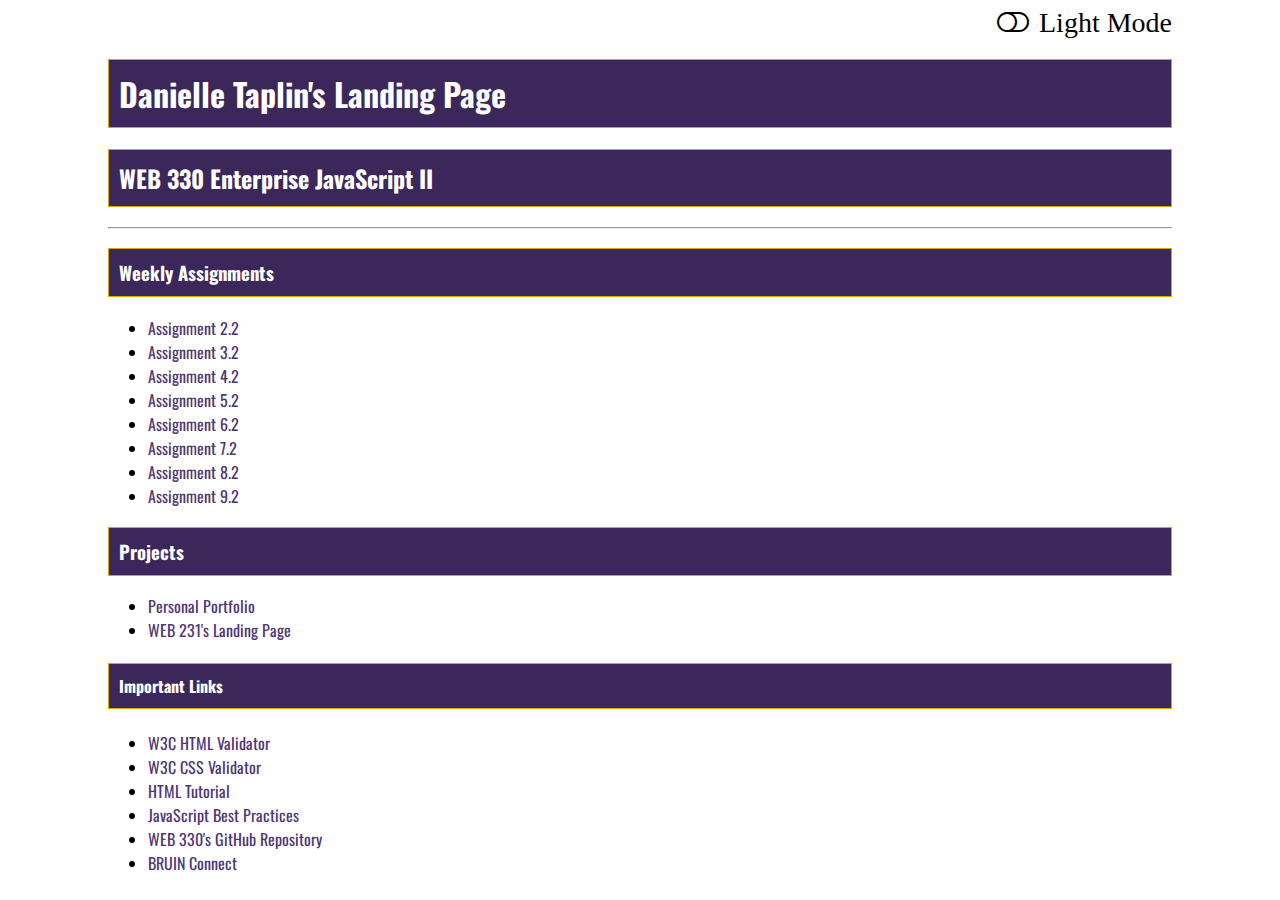
<file: index.html>
<!--
Danielle Taplin
WEB330-Enterprise JavaScript II
Index Landing Page for WEB 330 Assignments
-->
<!DOCTYPE html>
<html lang="en">
    <head>
        <title>WEB 330 - Enterprise JavaScript II</title>
        <!--links to css stylesheets and google fonts for class font family Oswald, Verdana, Arial, Sans-serif-->
        <link href="site.css" rel="stylesheet">
        <link href="theme.css" rel="stylesheet">
        <link rel="preconnect" href="https://fonts.googleapis.com">
        <link rel="stylesheet" href="https://cdnjs.cloudflare.com/ajax/libs/font-awesome/4.7.0/css/font-awesome.min.css">
    <link rel="preconnect" href="https://fonts.gstatic.com" crossorigin>
    <link href="https://fonts.googleapis.com/css2?family=Oswald:wght@300;400;500;700&display=swap" rel="stylesheet">
    <!--theme for light/dark mode scripts linked here-->
    <script src="theme.js"></script>
    </head>

    <body class="light-theme">
        <div id="icon">
        <i id="icon-mode" onclick="toggleMode(this)" class="fa fa-toggle-off pull-right" 
        style="font-size: 28px;"><span id="icon-text"></span></i>
    </div>

        <div id="container">
           <h1>Danielle Taplin's Landing Page</h1>
           <h2>WEB 330 Enterprise JavaScript II</h2>
           
           <hr>
           
           <!--weekly assignment links here-->
           <h3>Weekly Assignments</h3>
           <ul>
            <li><a href="week-2/taplin-palindrome.html">Assignment 2.2</a></li>
            <li><a href="week-3/restaurant.html">Assignment 3.2</a></li>
            <li><a href="week-4/taplin-calorie.html">Assignment 4.2</a></li>
            <li><a href="week-5/taplin-bobs-auto-repair.html">Assignment 5.2</a></li>
            <li><a href="week-6/taplin-future-value.html">Assignment 6.2</a></li>
            <li><a href="week-7/taplin-whatabook1.html">Assignment 7.2</a></li>
            <li><a href="week-8/taplin-whatabook2.html">Assignment 8.2</a></li>
            <li><a href="">Assignment 9.2</a></li>
           </ul>
           
           <!--project links here-->
           <h3>Projects</h3>
           <ul>
            <li><a href="">Personal Portfolio</a></li>
            <li><a href="https://dannieland.github.io/web-231/">WEB 231's Landing Page</a></li>
           </ul>
           
           <!--any links that may be useful during this course-->
           <h4>Important Links</h4>
           <ul>
            <li><a href="https://validator.w3.org/" target="_blank">W3C HTML Validator</a></li>
            <li><a href="http://jigsaw.w3.org/css-validator/" target="_blank">W3C CSS Validator</a></li>
            <li><a href="https://www.w3schools.com/html/" target="_blank">HTML Tutorial</a></li>
            <li><a href="https://www.w3schools.com/js/js_best_practices.asp" target="_blank">JavaScript Best Practices</a></li>
            <li><a href="https://github.com/Dannieland/web-330" target="_blank">WEB 330's GitHub Repository</a></li>
            <li><a href="https://bruinconnect.bellevue.edu/" target="_blank">BRUIN Connect</a></li>
            </ul>
        </div>
        <script>

			setDefaultTheme(); //set default theme to light if one is not set in local storage

			
			 //@param x (this instance)
			function toggleMode(x) { //function to switch the users selected website theme
				let colorTheme = document.body.classList; // get the body's css class
				let iconMode = x.classList; // get the current classes assigned to the triggered button

		
				if (colorTheme.value === "light-theme") { //if body class is set to light-theme, update to preference dark-theme in local storage
					localStorage.clear(); //clear local storage
					localStorage.setItem("mode", "dark-theme"); //set to dark theme
					localStorage.setItem("iconMode", "fa-toggle-on"); //toggle icon mode
					localStorage.setItem("iconText", "Dark Mode"); //toggle page to dark mode
				} else {
					/**
					 * If the current body class is set to the dark-theme, update the user's preference to the light-theme in the browsers
					 * local storage.
					 */
					localStorage.clear(); //begin by clearing local storage
					localStorage.setItem("mode", "light-theme"); //set to light-theme
					localStorage.setItem("iconMode", "fa-toggle-off"); //toggle icon mode to light
					localStorage.setItem("iconText", "Light Mode"); //toggle page to light mode
				}

		
				colorTheme.value = localStorage.getItem("mode"); //apply new mode to html page
				iconMode.value = `fa ${localStorage.getItem("iconMode")} pull-right`; 
				document.getElementById("icon-text").innerHTML =
					localStorage.getItem("iconText"); //store in local storage
			}
		</script>
    </body>
</html>
</file>
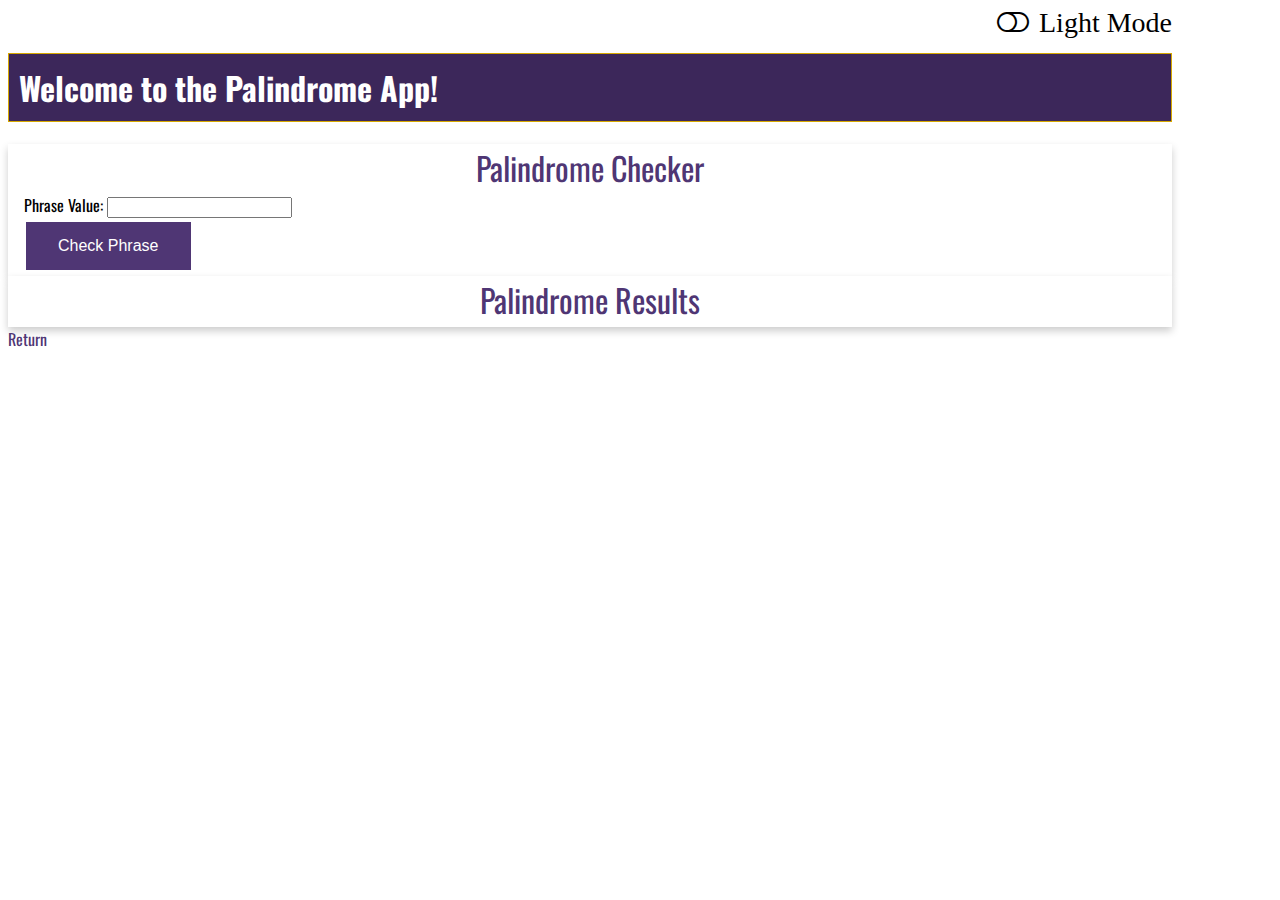
<file: week-2/taplin-palindrome.html>
<!--
  ===================================
  Title: taplin-palindrome.html
  Author: Danielle Taplin
  Date: 6/1/2023
  Description: HTML document for palindrome app
  ===================================
-->
<!DOCTYPE html>
<html lang="en">
    <head>
    <!--google fonts for Oswald as well as stylesheet taplin-palindrome.css and theme.css now including theme.js-->
        <meta charset="UTF-8">
        <title>WEB 330: Enterprise JavaScript II</title>
        <link rel="stylesheet" type="text/css" href="../site.css">
        <link rel="stylesheet" type="text/css" href="../theme.css">
        <link rel="preconnect" href="https://fonts.googleapis.com">
        <link rel="stylesheet" href="https://cdnjs.cloudflare.com/ajax/libs/font-awesome/4.7.0/css/font-awesome.min.css">
        <link rel="preconnect" href="https://fonts.gstatic.com" crossorigin>
        <link href="https://fonts.googleapis.com/css2?family=Oswald:wght@300;400;500;700&display=swap" rel="stylesheet">
        <script src="../theme.js"></script>
    </head>
    
    <body class="light-theme">
        <div id="icon">
            <i onclick="toggleMode(this)" id="icon-mode" class="fa fa-toggle-off pull-right"
            style="font-size: 28px;"><span id="icon-text"></span></i>&nbsp;
        <!--assignment container to hold the first card, and app-header-->
        <div class="assign-container">
          <h1 class="app-header">Welcome to the Palindrome App!</h1>
          <div class="assign-content">
            <!--sisplay a card with a title-->
            <div class="card">
              <div class="card-title">Palindrome Checker</div>
              <div class="card-content">
                <!--form for inputting phrases-->
                <div class="form">
                  <!--display a text field for inputting a phrase with a label-->
                  <div class="form-field">
                    <label for="txtPhrase">Phrase Value:</label>
                    <input type="text" class="input" id="txtPhrase" name="txtPhrase">
                  </div>
                  <!--display button to check if the inputted field is a palindrome or not-->
                  <div class="form-field">
                    <button class="btn btn-primary" id="btnCheckPhrase">Check Phrase</button>
                  </div>
                </div>
              </div>
            </div>
          </div>
        </div>
    
        <!--assignment container for second card-->
        <div class="assign-container">
          <div class="assign-content">
            <!--display card with results header-->
            <div class="card">
              <div class="card-title ">Palindrome Results</div>
                <div class="card-content">
                  <!--display results of palindrome check from the JavaScript file-->
                  <div id="assign-results-header"></div>
                  <div class="assign-results-text" id="assign-results"></div>
                </div>
              </div>
              <!--display link to return to index.html-->
              <a href="../index.html">Return</a>
            </div>
            <!--link to JavaScript file-->
            <script src="taplin-palindrome.js"></script>
          </div>
        </div>  
        <script>

			setDefaultTheme(); //set default theme to light if one is not set in local storage

			
			 //@param x (this instance)
			function toggleMode(x) { //function to switch the users selected website theme
				let colorTheme = document.body.classList; // get the body's css class
				let iconMode = x.classList; // get the current classes assigned to the triggered button

		
				if (colorTheme.value === "light-theme") { //if body class is set to light-theme, update to preference dark-theme in local storage
					localStorage.clear(); //clear local storage
					localStorage.setItem("mode", "dark-theme"); //set to dark theme
					localStorage.setItem("iconMode", "fa-toggle-on"); //toggle icon mode
					localStorage.setItem("iconText", "Dark Mode"); //toggle page to dark mode
				} else {
					/**
					 * If the current body class is set to the dark-theme, update the user's preference to the light-theme in the browsers
					 * local storage.
					 */
					localStorage.clear(); //begin by clearing local storage
					localStorage.setItem("mode", "light-theme"); //set to light-theme
					localStorage.setItem("iconMode", "fa-toggle-off"); //toggle icon mode to light
					localStorage.setItem("iconText", "Light Mode"); //toggle page to light mode
				}

		
				colorTheme.value = localStorage.getItem("mode"); //apply new mode to html page
				iconMode.value = `fa ${localStorage.getItem("iconMode")} pull-right`; 
				document.getElementById("icon-text").innerHTML =
					localStorage.getItem("iconText"); //store in local storage
			}
		</script>
    </body>
</html>
</file>
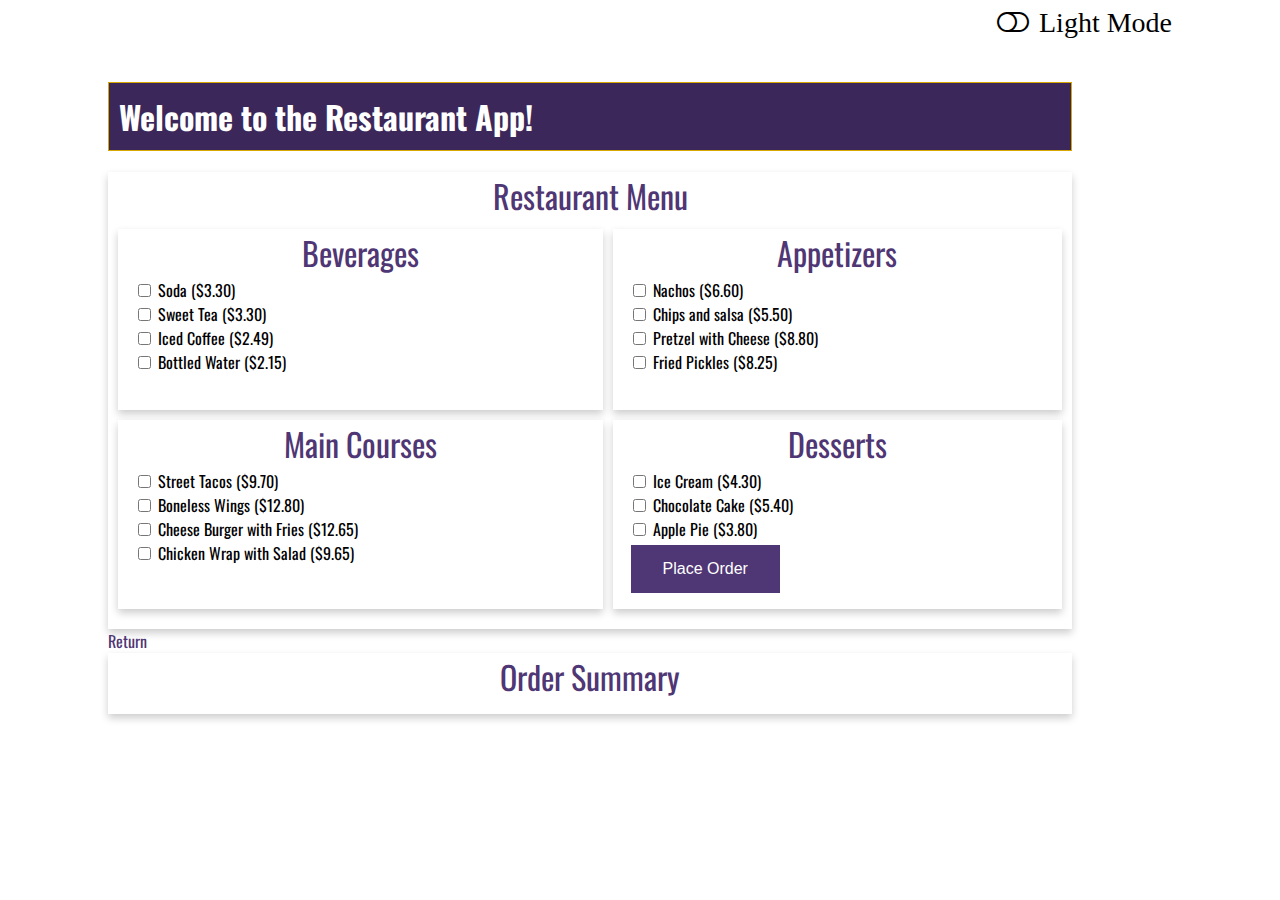
<file: week-3/restaurant.html>
<!--
  ===================================
  Title: restaurant.html
  Author: Danielle Taplin
  Date: 6/5/2023
  Description: HTML document for restaurant app
  ===================================
-->
<!DOCTYPE html>
<html lang="en">
    <head>
    <!--google fonts for Oswald as well as stylesheet restaurant.html-->
        <meta charset="UTF-8">
        <title>WEB 330: Enterprise JavaScript II</title>
        <link rel="stylesheet" type="text/css" href="../site.css">
        <link rel="stylesheet" type="text/css" href="../theme.css">
        <link rel="stylesheet" type="text/css" href="restaurant.css">
        <link rel="preconnect" href="https://fonts.googleapis.com">
        <link rel="stylesheet" href="https://cdnjs.cloudflare.com/ajax/libs/font-awesome/4.7.0/css/font-awesome.min.css">
        <link rel="preconnect" href="https://fonts.gstatic.com" crossorigin>
        <link href="https://fonts.googleapis.com/css2?family=Oswald:wght@300;400;500;700&display=swap" rel="stylesheet">
        <script src="../theme.js"></script>

    </head>
    
    <body class="light-theme">
        <div id="icon">
            <i onclick="toggleMode(this)" id="icon-mode" class="fa fa-toggle-off pull-right"
            style="font-size: 28px;"><span id="icon-text"></span></i>&nbsp;
<!-- main div containing all elements of the app-->
<main id="container">
  <h1 class="app-header">Welcome to the Restaurant App!</h1>

  <!--card including user input and button to trigger app onclick event-->
  <div class="card">
    <div class="card-title">Restaurant Menu</div>
    <div id="grid">
      <div class="card">
        <div class="card-title">Beverages</div>
        <div class="card-content" id="beverages">
          <label for="soda">
            <input type="checkbox" id="soda" name="soda" value="3.30" />
            Soda ($3.30)</label
          ><br />
          <label for="sweet-tea">
            <input
              type="checkbox"
              id="sweet-tea"
              name="sweet-tea"
              value="3.30"
            />
            Sweet Tea ($3.30) </label
          ><br />
          <label for="iced-coffee">
            <input
              type="checkbox"
              id="iced-coffee"
              name="iced-coffee"
              value="2.49"
            />
            Iced Coffee ($2.49)</label
          ><br />
          <label for="bottled-water">
            <input
              type="checkbox"
              id="bottled-water"
              name="bottled-water"
              value="2.15"
            />
            Bottled Water ($2.15)</label
          ><br /><br />
        </div>
      </div>
      <div class="card">
        <div class="card-title">Appetizers</div>
        <div class="card-content" id="appetizers">
          <label for="nachos">
            <input type="checkbox" id="nachos" name="nachos" value="6.60" />
            Nachos ($6.60)</label
          ><br />
          <label for="chips-and-salsa">
            <input
              type="checkbox"
              id="chips-and-salsa"
              name="chips-and-salsa"
              value="5.50"
            />
            Chips and salsa ($5.50)</label
          ><br />
          <label for="pretzel-with-cheese">
            <input
              type="checkbox"
              id="pretzel-with-cheese"
              name="pretzel-with-cheese"
              value="8.80"
            />
            Pretzel with Cheese ($8.80)</label
          ><br />
          <label for="fried-pickles">
            <input
              type="checkbox"
              id="fried-picklesr"
              name="fried-pickles"
              value="8.25"
            />
            Fried Pickles ($8.25)</label
          ><br /><br />
        </div>
      </div>
      <div class="card">
        <div class="card-title">Main Courses</div>
        <div class="card-content" id="main-courses">
          <label for="street-tacos">
            <input
              type="checkbox"
              id="street-tacos"
              name="street-tacos"
              value="9.70"
            />
            Street Tacos ($9.70)</label
          ><br />
          <label for="boneless-wings">
            <input
              type="checkbox"
              id="boneless-wings"
              name="boneless-wings"
              value="12.80"
            />
            Boneless Wings ($12.80)</label
          ><br />
          <label for="cheese-burger">
            <input
              type="checkbox"
              id="cheese-burger"
              name="cheese-burger"
              value="12.65"
            />
            Cheese Burger with Fries ($12.65)</label
          ><br />
          <label for="chicken-salad">
            <input
              type="checkbox"
              id="chicken-salad"
              name="chicken-salad"
              value="9.65"
            />
            Chicken Wrap with Salad ($9.65)</label
          ><br /><br />
        </div>
      </div>
      <div class="card">
        <div class="card-title">Desserts</div>
        <div class="card-content" id="desserts">
          <label for="ice-cream">
            <input
              type="checkbox"
              id="ice-cream"
              name="ice-cream"
              value="4.30"
            />
            Ice Cream ($4.30)</label
          ><br />
          <label for="chocolate-cake">
            <input
              type="checkbox"
              id="chocolate-cake"
              name="chocolate-cake"
              value="5.40"
            />
            Chocolate Cake ($5.40)</label
          ><br />
          <label for="apple-pie">
            <input
              type="checkbox"
              id="apple-pie"
              name="apple-pie"
              value="3.80"
            />
            Apple Pie ($3.80)</label
          ><br />

          <button
            type="submit"
            class="btn btn-primary full-width"
            id="btnOrder"
          >
            Place Order
          </button>
        </div>
      </div>
    </div>
  </div>

  <!--link to index.html landing page-->
  <a class="return-home" href="../index.html">Return</a>

  <div class="card">
    <!--card displaying results-->
    <div class="card-title">Order Summary</div>
    <div class="card-content">
      <div id="order-total" class="assign-results-text"></div>
    </div>
  </div>
</main>
        <script>

			setDefaultTheme(); //set default theme to light if one is not set in local storage

			
			 //@param x (this instance)
			function toggleMode(x) { //function to switch the users selected website theme
				let colorTheme = document.body.classList; // get the body's css class
				let iconMode = x.classList; // get the current classes assigned to the triggered button

		
				if (colorTheme.value === "light-theme") { //if body class is set to light-theme, update to preference dark-theme in local storage
					localStorage.clear(); //clear local storage
					localStorage.setItem("mode", "dark-theme"); //set to dark theme
					localStorage.setItem("iconMode", "fa-toggle-on"); //toggle icon mode
					localStorage.setItem("iconText", "Dark Mode"); //toggle page to dark mode
				} else {
					/**
					 * If the current body class is set to the dark-theme, update the user's preference to the light-theme in the browsers
					 * local storage.
					 */
					localStorage.clear(); //begin by clearing local storage
					localStorage.setItem("mode", "light-theme"); //set to light-theme
					localStorage.setItem("iconMode", "fa-toggle-off"); //toggle icon mode to light
					localStorage.setItem("iconText", "Light Mode"); //toggle page to light mode
				}

		
				colorTheme.value = localStorage.getItem("mode"); //apply new mode to html page
				iconMode.value = `fa ${localStorage.getItem("iconMode")} pull-right`; 
				document.getElementById("icon-text").innerHTML =
					localStorage.getItem("iconText"); //store in local storage
			}
</script>

<script type="module">
  // Imports Classes
  import {
    Bill,
    Beverage,
    Appetizer,
    MainCourse,
    Dessert,
  } from "./index.js";

  // onclick event to trigger the calculation
  document.getElementById("btnOrder").onclick = function getOrderTotal() {
    
    const beveragesEl = document.getElementById("beverages"); // getting menu items by id and assigning their input value to variables
    const beverages = beveragesEl.getElementsByTagName("input");

    const appetizersEl = document.getElementById("appetizers");
    const appetizers = appetizersEl.getElementsByTagName("input");

    const mainCoursesEl = document.getElementById("main-courses");
    const mainCourses = mainCoursesEl.getElementsByTagName("input");

    const dessertsEl = document.getElementById("desserts");
    const desserts = dessertsEl.getElementsByTagName("input");

  
    const bill = new Bill();   // instance of Bill Class

    // iterating of beverages menu and checking if menu item is checked
    for (let beverage of beverages) {
      if (beverage.checked) {
        bill.addBeverage(new Beverage(beverage.name, beverage.value));
      }
    }
    // iterating of appetizers menu and checking if menu item is checked
    for (let appetizer of appetizers) {
      if (appetizer.checked) {
        bill.addAppetizer(new Appetizer(appetizer.name, appetizer.value));
      }
    }

    // iterating of main courses menu and checking if menu item is checked
    for (let mainCourse of mainCourses) {
      if (mainCourse.checked) {
        bill.addMainCourse(
          new MainCourse(mainCourse.name, mainCourse.value)
        );
      }
    }

    // iterating of desserts menu and checking if menu item is checked
    for (let dessert of desserts) {
      if (dessert.checked) {
        bill.addDessert(new Dessert(dessert.name, dessert.value));
      }
    }

    // binding string containing calculated total to order-total div
    document.getElementById(
      "order-total"
    ).innerHTML = `Your order total is ${bill.getTotal()}`;
  };
</script>
</body>
</html>
</file>
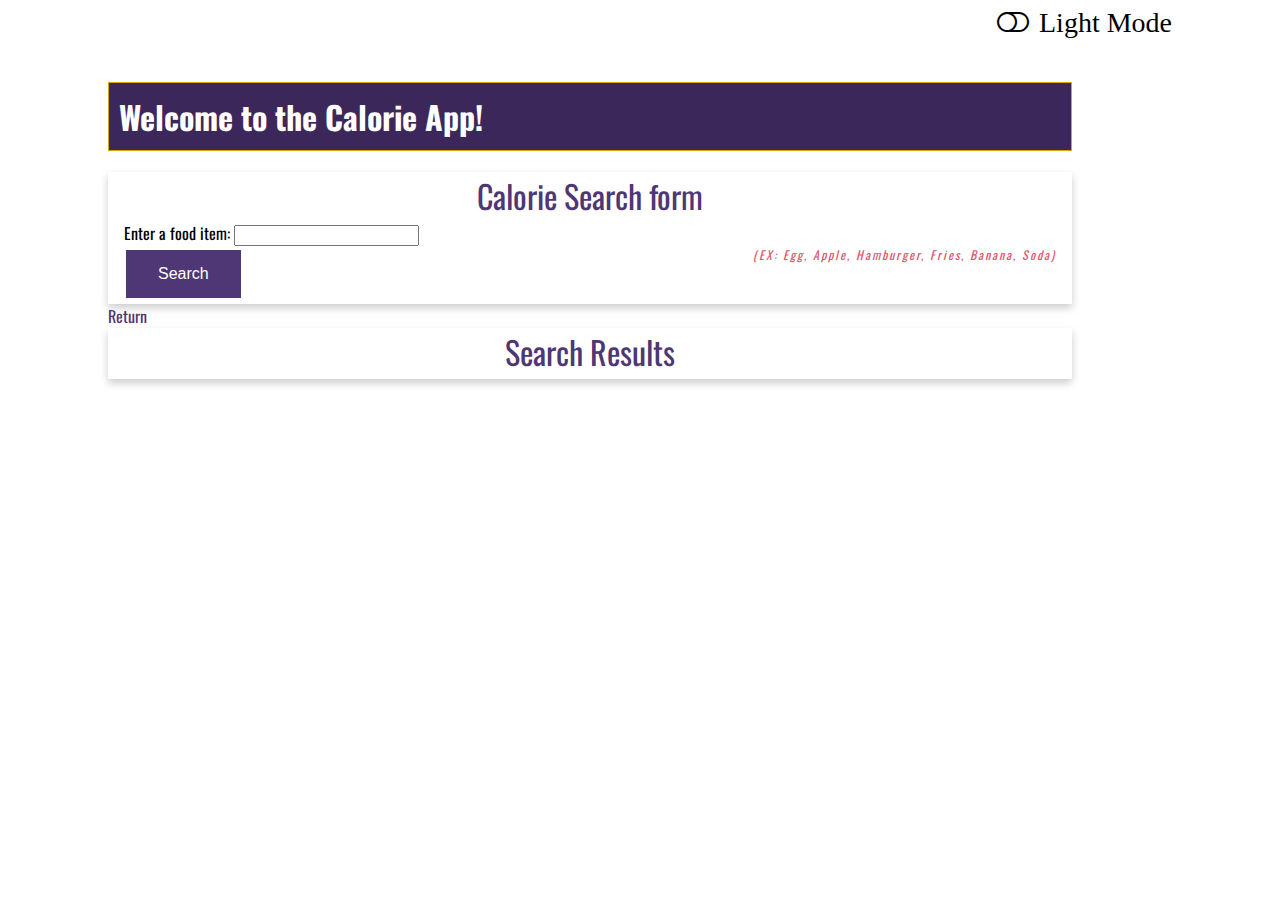
<file: week-4/taplin-calorie.html>
<!--
  ===================================
  Title: taplin-calorie.html
  Author: Danielle Taplin
  Date: 6/9/2023
  Description: HTML document for calorie app
  ===================================
-->
<!DOCTYPE html>
<html lang="en">
    <head>
    <!--google fonts for Oswald as well as stylesheets for the course-->
        <meta charset="UTF-8">
        <title>WEB 330: Enterprise JavaScript II</title>
        <link rel="stylesheet" type="text/css" href="../site.css">
        <link rel="stylesheet" type="text/css" href="../theme.css">
        <link rel="stylesheet" type="text/css" href="taplin-calorie.css">
        <link rel="preconnect" href="https://fonts.googleapis.com">
        <link rel="stylesheet" href="https://cdnjs.cloudflare.com/ajax/libs/font-awesome/4.7.0/css/font-awesome.min.css">
        <link rel="preconnect" href="https://fonts.gstatic.com" crossorigin>
        <link href="https://fonts.googleapis.com/css2?family=Oswald:wght@300;400;500;700&display=swap" rel="stylesheet">
        <script src="../theme.js"></script>
    </head>
    <!--theme button-->
    <body class="light-theme">
        <div id="icon">
            <i onclick="toggleMode(this)" id="icon-mode" class="fa fa-toggle-off pull-right"
            style="font-size: 28px;"><span id="icon-text"></span></i>&nbsp;

        <!--assignment container to hold the first card, and app-header-->
		<main id="container">
			<h1 class="app-header">Welcome to the Calorie App!</h1>

			<!--card including user input and button to trigger app onclick event-->
			<div class="card">
				<div class="card-title">Calorie Search form</div>
				<div class="card-content">
					<div class="form">
						<div class="form-field">
							<label for="txtFoodItem">Enter a food item:</label>
							<!--input for the user to enter a food item-->
							<input
								type="text"
								id="txtFoodItem"
								class="input"
								name="txtFoodItem"
							/>
							<br />
							<!-- text that show example of food items to be searched for-->
							<span id="foodList"></span>
						</div>

						<div class="form-field">
							<!--button to be clicked to trigger food item search-->
							<button
								type="submit"
								class="btn btn-primary full-width"
								id="btnSearch"
							>
								Search
							</button>
						</div>
					</div>
				</div>
			</div>

			<!--link to web330 landing page-->
			<a class="return-home" href="../index.html">Return</a>

			<div class="card">
				<!--card displaying results-->
				<div class="card-title">Search Results</div>
				<div class="card-content" id="searchResults"></div>
			</div>
		</main>
        <script>

			setDefaultTheme(); //set default theme to light if one is not set in local storage

			
			 //@param x (this instance)
			function toggleMode(x) { //function to switch the users selected website theme
				let colorTheme = document.body.classList; // get the body's css class
				let iconMode = x.classList; // get the current classes assigned to the triggered button

		
				if (colorTheme.value === "light-theme") { //if body class is set to light-theme, update to preference dark-theme in local storage
					localStorage.clear(); //clear local storage
					localStorage.setItem("mode", "dark-theme"); //set to dark theme
					localStorage.setItem("iconMode", "fa-toggle-on"); //toggle icon mode
					localStorage.setItem("iconText", "Dark Mode"); //toggle page to dark mode
				} else {
					/**
					 * If the current body class is set to the dark-theme, update the user's preference to the light-theme in the browsers
					 * local storage.
					 */
					localStorage.clear(); //begin by clearing local storage
					localStorage.setItem("mode", "light-theme"); //set to light-theme
					localStorage.setItem("iconMode", "fa-toggle-off"); //toggle icon mode to light
					localStorage.setItem("iconText", "Light Mode"); //toggle page to light mode
				}

		
				colorTheme.value = localStorage.getItem("mode"); //apply new mode to html page
				iconMode.value = `fa ${localStorage.getItem("iconMode")} pull-right`; 
				document.getElementById("icon-text").innerHTML =
					localStorage.getItem("iconText"); //store in local storage
			}
		</script>

<script type="module">
    // class import
    import { CalorieConverter } from "./calorie-converter.js";

    // assigning input to a variable.
    const txtFoodItemEl = document.getElementById("txtFoodItem");

    // onclick event to trigger the search
    document.getElementById("btnSearch").onclick = function SearchForItem() {
        // assigning input value to variable
        const txtFoodItem = txtFoodItemEl.value;

        // using CalorieConverter find class with user input as parameter and assigning array to foods variable
        const foods = CalorieConverter.find(txtFoodItem.toLowerCase());

        // creating string that starts an HTML table
        let tableData = `<table class="table">
                <tr>
                    <th>Name</th>
                    <th>Calories</th>
                </tr>`;
        // iterating over foods variable and assigning object values to table data elements
        for (const food of foods) {
            tableData += `<tr>
                    <td>${food.name}</td>
                    <td>${food.calories}</td>
                    </tr>`;
        }

        // binding tableData variable string data to searchResults Div
        document.getElementById(
            "searchResults"
        ).innerHTML = `${tableData} </table>`;
    };

    // event listener to trigger search for user input item when "Enter" is clicked on the keyboard
    txtFoodItemEl.addEventListener("keypress", function (event) {
        if (event.key === "Enter") {
            document.getElementById("btnSearch").click();
        }
    });

    // assigning data array from CalorieConverter class to variable
    let foodList = CalorieConverter.data;

    // creating string that for example text that goes inside span element
    let foodListData = `<i>(EX: `;

    // loop that iterates over foodList array and populates foodListData string with food item names
    for (const food of foodList) {
        foodListData += `${food.name}, `;
    }

    // binding foodListData string to foodList span and removing last two characters in the final string
    document.getElementById("foodList").innerHTML = `${foodListData.slice(
        0,
        -2
    )}) </i>`;
</script>
    </body>
</html>
</file>
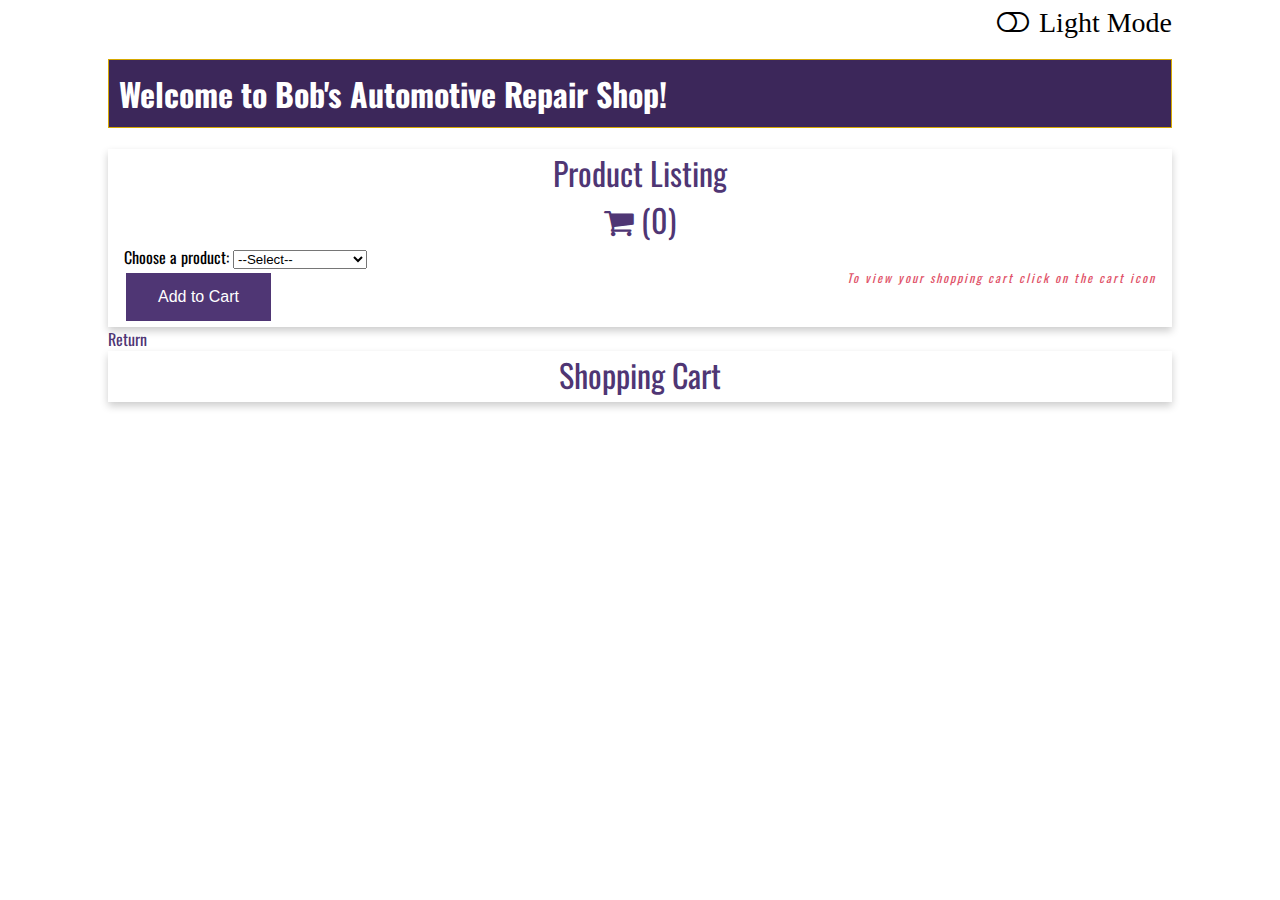
<file: week-5/taplin-bobs-auto-repair.html>
<!DOCTYPE html>
<html lang="en">
    <head>
    <!--google fonts for Oswald as well as stylesheets for the course-->
        <meta charset="UTF-8">
        <title>WEB 330: Enterprise JavaScript II</title>
        <link rel="stylesheet" type="text/css" href="../site.css">
        <link rel="stylesheet" type="text/css" href="../theme.css">
        <link rel="stylesheet" type="text/css" href="taplin-bobs-auto-repair.css">
        <link rel="preconnect" href="https://fonts.googleapis.com">
        <link rel="stylesheet" href="https://cdnjs.cloudflare.com/ajax/libs/font-awesome/4.7.0/css/font-awesome.min.css">
        <link rel="preconnect" href="https://fonts.gstatic.com" crossorigin>
        <link href="https://fonts.googleapis.com/css2?family=Oswald:wght@300;400;500;700&display=swap" rel="stylesheet">
        <script src="../theme.js"></script>
        <script src="cart-component.js"></script>
    </head>

    <body>
		<div id="icon">
			<!-- icon with onclick event that switches between dark and light mode -->
			<i
				id="icon-mode"
				class="fa fa-toggle-off pull-right"
				onclick="toggleMode(this)"
				style="font-size: 28px"
				><span id="icon-text"></span>
			</i>
		</div>
		<!-- main div containing all elements of app-->
		<main id="container">
			<h1 class="app-header">Welcome to Bob's Automotive Repair Shop!</h1>

			<!--card including user input and button to trigger app onclick event-->
			<div class="card">
				<div class="card-title">
					Product Listing <br />
					<!-- cart component form CarComponent Class-->
					<cart-component></cart-component>
				</div>

				<!--user input Card that also contains shopping cart Icon-->
				<div class="card-content">
					<div class="form">
						<div class="form-field">
							<label for="txtFoodItem">Choose a product:</label>
							<!-- List for to user to select services-->
							<select
								title="txtProductList"
								class="drop-down-menu"
								id="productList"
							>
								<option value="select">--Select--</option>
								<option value="19.99">Oil Change</option>
								<option value="18.44">Filter Replacement</option>
								<option value="9.99">Wiper Fluid Refill</option>
							</select>
							<br />
							<!-- shopping cart viewing instructions-->
							<i id="cart-message"
								>To view your shopping cart click on the cart icon</i
							>
						</div>

						<div class="form-field">
							<!--button to be clicked to add services to cart-->
							<button
								type="submit"
								class="btn btn-primary full-width"
								id="btnAddProduct"
							>
								Add to Cart
							</button>
						</div>
					</div>
				</div>
			</div>

			<!--link to index.html-->
			<a class="return-home" href="../index.html">Return</a>

			<div class="card">
				<!--Card displaying items in cart-->
				<div class="card-title">Shopping Cart</div>
				<div class="card-content" id="shoppingCart"></div>
			</div>
		</main>
		<script>

			/************************************************** Default Theme Code *************************************************/

			/* set the default theme to light if one has not been set in the browsers localStorage*/
			setDefaultTheme();

			/**
			 * function to switch the users selected website theme
			 * @param x (this instance)
			 */
			function toggleMode(x) {
				let colorTheme = document.body.classList; // get the body's CSS class
				let iconMode = x.classList; // get the current classes assigned to the triggered button

				/**
				 * If the current body class is set to the light-theme, update the user's preference to the dark-theme in the browsers
				 * local storage.
				 */
				if (colorTheme.value === "light-theme") {
					localStorage.clear();
					localStorage.setItem("mode", "dark-theme");
					localStorage.setItem("iconMode", "fa-toggle-on");
					localStorage.setItem("iconText", "Dark Mode");
				} else {
					/**
					 * if the current body class is set to the dark-theme, update the user's preference to the light-theme in the browsers
					 * local storage.
					 */
					localStorage.clear();
					localStorage.setItem("mode", "light-theme");
					localStorage.setItem("iconMode", "fa-toggle-off");
					localStorage.setItem("iconText", "Light Mode");
				}

				/* apply the updated selection to the HTML page elements*/
				colorTheme.value = localStorage.getItem("mode");
				iconMode.value = `fa ${localStorage.getItem("iconMode")} pull-right`;
				document.getElementById("icon-text").innerHTML =
					localStorage.getItem("iconText");
			}

			/*********************************************End of Default Theme Code********************************************/
		</script>
		<script type="module">
			// class import
			import { Product } from "./product.js";
			import { ShoppingCart } from "./shopping-cart.js";

			// variable holding a new ShoppingCart object
			let shoppingCart = new ShoppingCart();

			setCartCount();

			// onclick event to add services to cart
			document.getElementById("btnAddProduct").onclick =
				function getServicesData() {
					// assigning selected text and value to variable
					const productList = document.getElementById("productList");
					const product = productList.options[productList.selectedIndex].text;
					const productValue =
						productList.options[productList.selectedIndex].value;

					// if a product is selected a new object is added to the shopping cart
					if (product !== "--Select--") {
						shoppingCart.add(new Product(product, productValue));
						// updating cart item count
						setCartCount();
						// alert when item is added to cart
						alert(`${product} was added to your shopping cart!`);
						// resetting options to "Select"
						productList.selectedIndex = 0;
					}
				};

			// displaying cart items in HTML table triggered by clicking cart icon
			document.getElementById("cartIcon").onclick = function checkCart() {
				let cartDisplayTable = `<table class="table">
						<tr>
							<th>ID</th>
							<th>Name</th>
							<th>Price</th>
						</tr>`;

				// iterating over shoppingCart items and binding data to table elements
				for (let product of shoppingCart.iterate()) {
					cartDisplayTable += `<tr>
							<td>${product.id}</td>
							<td>${product.name}</td>
							<td>${product.price}</td>
						    </tr>`;
				}
				document.getElementById(
					"shoppingCart"
				).innerHTML = `${cartDisplayTable} </table>`;
			};

			// binding shopping cart item count to "card-count" span
			function setCartCount() {
				document.getElementById("cart-count").innerHTML = shoppingCart.count();
			}
		</script>
	</body>
</html>
</file>
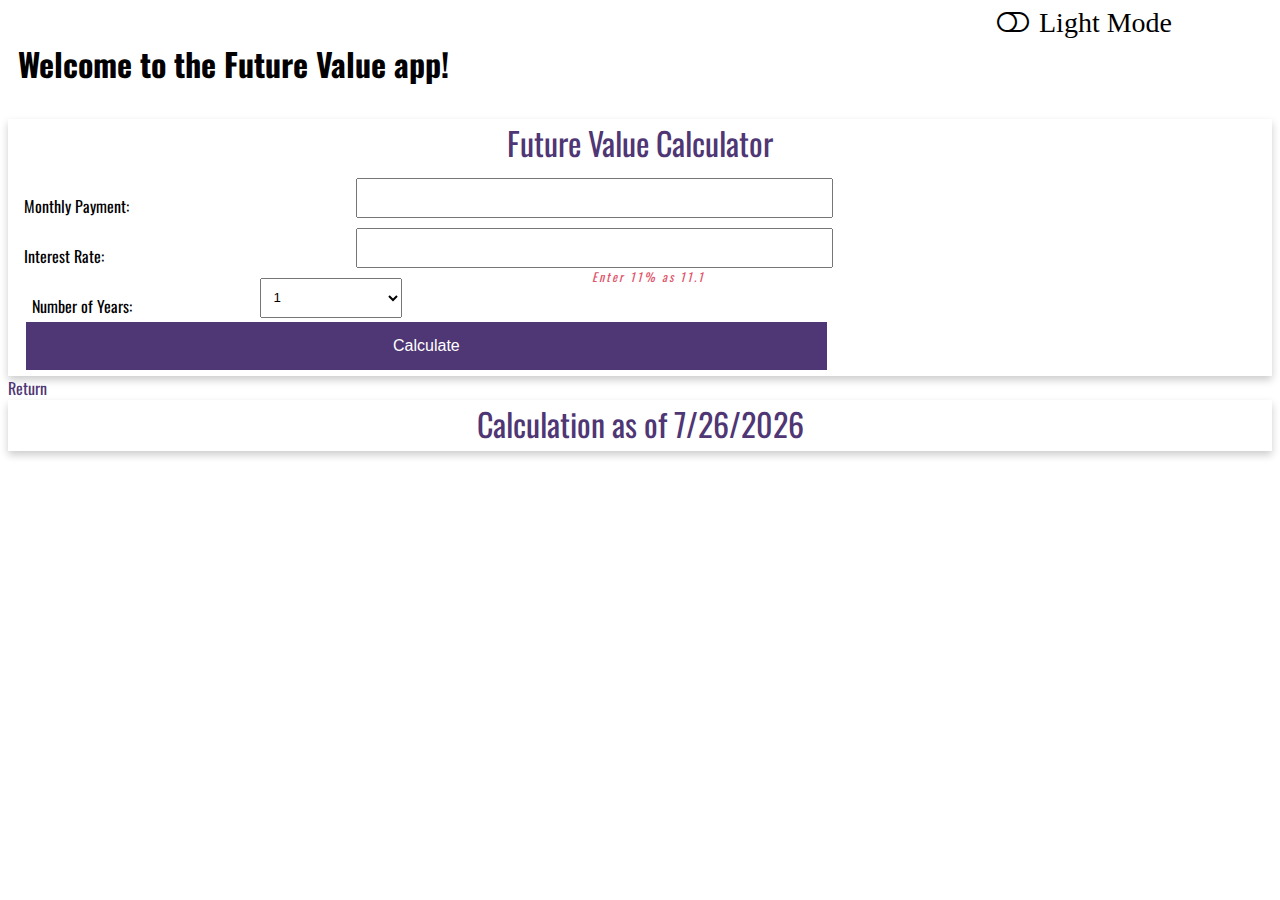
<file: week-6/taplin-future-value.html>
<!--
  ===================================
  Title: taplin-future-value.html
  Author: Danielle Taplin
  Date: 6/29/2023
  Description: HTML document for my future value app
  ===================================
-->

<!DOCTYPE html>
<html lang="en">
    <head>
    <!--google fonts for Oswald as well as stylesheets for the course-->
        <meta charset="UTF-8">
        <title>WEB 330: Enterprise JavaScript II</title>
        <link rel="stylesheet" type="text/css" href="../site.css">
        <link rel="stylesheet" type="text/css" href="../theme.css">
        <link rel="stylesheet" type="text/css" href="taplin-future-value.css">
        <link rel="stylesheet" type="text/css" href="../flex-layout.css">
        <link rel="preconnect" href="https://fonts.googleapis.com">
        <link rel="stylesheet" href="https://cdnjs.cloudflare.com/ajax/libs/font-awesome/4.7.0/css/font-awesome.min.css">
        <link rel="preconnect" href="https://fonts.gstatic.com" crossorigin>
        <link href="https://fonts.googleapis.com/css2?family=Oswald:wght@300;400;500;700&display=swap" rel="stylesheet">
        <script src="../theme.js"></script>
    </head>

    <body>
      <div id="icon">
        <!-- icon with onclick event that switches between dark and light mode -->
        <i
          id="icon-mode"
          class="fa fa-toggle-off pull-right"
          onclick="toggleMode(this)"
          style="font-size: 28px"
          ><span id="icon-text"></span>
        </i>
      </div>

      <!--assignment container holding first card and app-header-->
    <div class="assign-container">
      <h1 class="app-header">Welcome to the Future Value app!</h1>
      <div class="assign-content">
      <!--display card with a title-->
        <div class="card">
          <div class="card-title">Future Value Calculator</div>
      <!-- empty row displaying error logs -->
          <div class="danger" id="errorLog"></div>

      <!--display card-content with form for future value calculation-->
          <div class="card-content">
            <div class="form">

              <!--display text form field and label for monthly payment-->
              <div class="form-field row">
                <label for="txtMonthlyPayment" class="col-5 form-label">Monthly Payment:</label>
                <input type="text" class="input col-7" id="txtMonthlyPayment">
              </div>

              <!--display text form field and label for interest rate-->
              <div class="form-field row">
                <label for="txtYearlyRate" class="col-5 form-label">Interest Rate:</label>
                <input type="text" class="input col-7" id="txtYearlyRate">
              </div>

              <!--display instructions for entering interest rate-->
              <div class="instructions">
                <i class="danger">Enter 11% as 11.1</i>
              </div>
              

              <!--display drop-down input for number of years-->
              <div class="form-field row">
                <label for="listNumOfYears" class="col-5 form-label">Number of Years:</label>
                <select id="listNumOfYears" class="drop-down-menu col-3">
                  <option value="1">1</option>
                  <option value="2">2</option>
                  <option value="3">3</option>
                  <option value="4">4</option>
                  <option value="5">5</option>
                  <option value="6">6</option>
                  <option value="7">7</option>
                  <option value="8">8</option>
                  <option value="9">9</option>
                  <option value="10">10</option>
                </select>

              </div>

              <!--display a button to calculate the value-->
              <div class="form-field">
                <button class="btn btn-primary" id="btnCalculate">Calculate</button>
              </div>
            </div>
          </div>
        </div>

        <!--display link returning to index.html-->
        <a href="../index.html">Return</a>
      </div>
    </div>

      <!--assignment container for second card-->
    <div class="assign-container">
      <div class="assign-content">

        <!--display card with a results header-->
        <div class="card">
          <div class="card-title ">Calculation as of <span id="today"></span></div>
            <div class="card-content futureValue">

              <!--display result-->
              <div class="assign-results-text" id="futureValue"></div>
            </div>
          </div>
        </div>
      </div>
      <script>

        /************************************************** Default Theme Code *************************************************/
  
        /* set the default theme to light if one has not been set in the browsers localStorage*/
        setDefaultTheme();
  
        /**
         * function to switch the users selected website theme
         * @param x (this instance)
         */
        function toggleMode(x) {
          let colorTheme = document.body.classList; // get the body's CSS class
          let iconMode = x.classList; // get the current classes assigned to the triggered button
  
          /**
           * If the current body class is set to the light-theme, update the user's preference to the dark-theme in the browsers
           * local storage.
           */
          if (colorTheme.value === "light-theme") {
            localStorage.clear();
            localStorage.setItem("mode", "dark-theme");
            localStorage.setItem("iconMode", "fa-toggle-on");
            localStorage.setItem("iconText", "Dark Mode");
          } else {
            /**
             * if the current body class is set to the dark-theme, update the user's preference to the light-theme in the browsers
             * local storage.
             */
            localStorage.clear();
            localStorage.setItem("mode", "light-theme");
            localStorage.setItem("iconMode", "fa-toggle-off");
            localStorage.setItem("iconText", "Light Mode");
          }
  
          /* apply the updated selection to the HTML page elements*/
          colorTheme.value = localStorage.getItem("mode");
          iconMode.value = `fa ${localStorage.getItem("iconMode")} pull-right`;
          document.getElementById("icon-text").innerHTML =
            localStorage.getItem("iconText");
        }
  
        /*********************************************End of Default Theme Code********************************************/
      </script>
      
      <!--javascript for calculating future values-->
      <script type="module">

        //import FinanceCalculator and Validator
        import { FinanceCalculator } from "./finance-calculator.js";
        import { Validator } from "./validator.js";

        //set the current date to the results card
        document.getElementById("today").innerHTML = new Date().toLocaleDateString("en-US");

        //declare an onclick function to the calculate button to:
        document.getElementById("btnCalculate").onclick = function(){
            //declare variable to hold monthly payment input
            let monthlyPayment = document.getElementById("txtMonthlyPayment").value;
        
            //declare variable to hold rate input
            let rate = document.getElementById("txtYearlyRate").value;
                
            //declare variable to hold number of years input
            let years = document.getElementById("listNumOfYears").value;
                
            //declare variable set to the error log element
            let errorLogEl = document.getElementById("errorLog");

            //declare a monthly payment Validator object
            let monthlyPaymentValidator = new Validator("Monthly Payment", monthlyPayment);

            //add required field, required float field, and float min field to the monthly payment validator
            monthlyPaymentValidator.addRequiredField();
            monthlyPaymentValidator.addRequiredFloatField();
            monthlyPaymentValidator.addFloatMinField(100);

            //declare rate validator and add the required fields
            let rateValidator = new Validator("Interest Rate", rate);
            rateValidator.addRequiredField();
            rateValidator.addRequiredFloatField();
            rateValidator.addFloatMaxField(100);

            //declare an empty error log array
            let errorLog = [];

            //if monthly payment validator does not validate
            if(!monthlyPaymentValidator.validate()){
                //for each message inside validator object
                for(let message of monthlyPaymentValidator.messages){
                    //push error message onto the error log array
                     errorLog.push(message);
                }
            }

            //if the rate validator does not validate
            if(!rateValidator.validate()){
                //for each message inside validator object
                for(let message of rateValidator.messages){
                    //push error message onto the error log array
                    errorLog.push(message);
                }
            }

            //if BOTH validators properly validate
            if(monthlyPaymentValidator.validate() && rateValidator.validate()){
                //set the HTML of error log element to blank string
                errorLogEl.innerHTML = "";

                //calculate future value
                let futureValue = FinanceCalculator.calculateFutureValue(monthlyPayment, rate, years);

               //format results with commas
               let obj1 = new Intl.NumberFormat('en-US');
               let output = obj1.format(futureValue);

                //display future value to the HTML document
                document.getElementById("futureValue").innerHTML = "The future value is $" + output;
            } else {
                //otherwise, set HTML of the error log element to a blank string
                errorLogEl.innerHTML = "";
                
                //declare error log message variable that begins an HTML unordered list
                let errorLogMessage = `<ul>`;

                //for each error in the error log
                for(let error of errorLog){
                    //add a list item with the error to the list
                    errorLogMessage += `<li>${error}</li>`;
                }

                //close the HTML unordered list
                errorLogMessage += `</ul>`

                //display the error log messages
                document.getElementById("errorLog").innerHTML = errorLogMessage;
            }
        }
      </script>
      </div>
  </body>
</html>
</file>
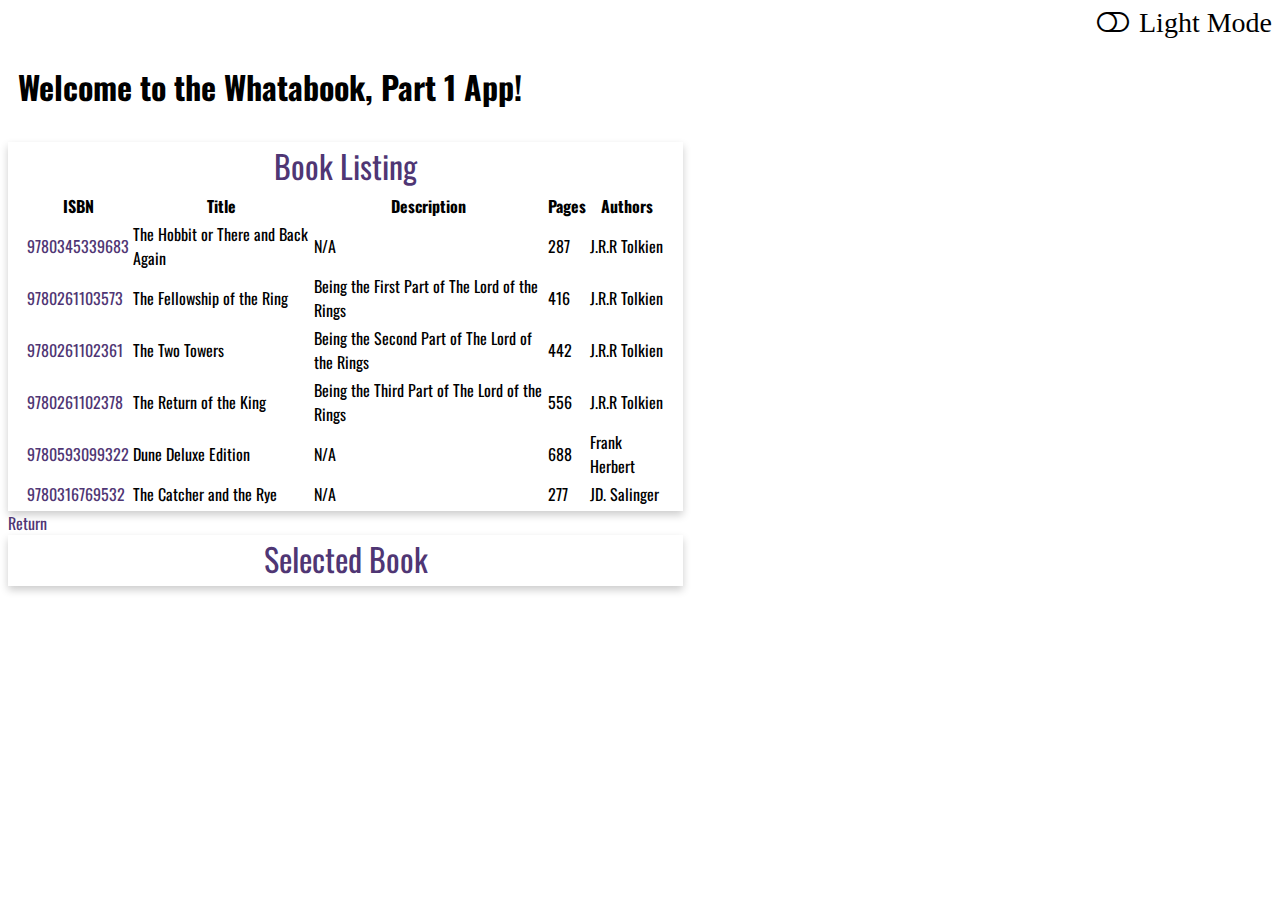
<file: week-7/taplin-whatabook1.html>
<!--
taplin-whatabook1.html
Danielle Taplin
7/08/2023
website to display book information for what a book pt 1
-->

<!DOCTYPE html>
<html lang="en">
  <head>
   <!--stylesheets, scripts, fonts, etc-->
    <link href="../site.css" type="text/css"  rel="stylesheet">
    <link href="../theme.css" type="text/css"  rel="stylesheet">
    <link href="taplin-whatabook1.css" type="text/css"  rel="stylesheet">
    <title>WEB 330: Enterprise JavaScript II</title>
    <link rel="preconnect" href="https://fonts.googleapis.com">
    <link rel="preconnect" href="https://fonts.gstatic.com" crossorigin>
    <link href="https://fonts.googleapis.com/css2?family=Oswald:wght@300;400;500;700&display=swap" rel="stylesheet"> 
    <link href="https://cdnjs.cloudflare.com/ajax/libs/font-awesome/4.7.0/css/font-awesome.min.css" rel="stylesheet">
    <script src="../theme.js"></script>
  </head>

<!--display light/dark theme toggle-->
  <div class="light-theme">
    <i onclick="toggleMode(this)" id="icon-mode" class="fa fa-toggle-off pull-right"
        style="font-size: 28px;"><span id="icon-text"></span></i>&nbsp;

    <!--assignment container to hold first card, and app-header-->
    <div class="assign-container">
      <h1 class="app-header">Welcome to the Whatabook, Part 1 App!</h1>
      <div class="assign-content">
        <div class="card">
          <div class="card-title">Book Listing</div>
          <!--display table with book info-->
          <div class="card-content" id="bookList"></div>
        </div>


      <!--link to return to index.html-->
      <a href="../index.html">Return</a>
      </div>
    </div>

    <!--container for second card-->
    <div class="assign-container">
      <div class="assign-content">
        <div class="card">
          <div class="card-title ">Selected Book</div>
            <!--display info on book chosen by user-->
            <div class="card-content" id="selectedBook">
            </div>
          </div>
        </div>
        <!--javascript displaying table and book information-->
        <script type="module">
           //declare function to display book information
           function anchorClicked(e){
                
                //prevent default
                e.preventDefault();

                //get data from the table
                let self = this;
                let cell = self.parentElement;
                let row = cell.parentElement;
                let data = row.querySelectorAll("td");

                //declare string starting HTML unordered list
                let bookData = `<ul style="list-style-type: none">`;

                //for EVERY field of data
                for(let field of data){
                    //append a list item to the table string
                    bookData += `<li><b>${field.dataset.value}</b>${field.innerText}</li>`;
                }

                //close unordered list
                bookData += `</ul>`;

                //display list data to the HTML page
                document.getElementById("selectedBook").innerHTML = bookData;
            }
           
           //declare function to add isbn click events
           function addIsbnClickEvents(){
            
              //declare variable to select the table body
              let viewButtons = document.querySelectorAll("#bookTable tbody .isbn-link");

              //for each item in viewButtons:
              for(let x = 0; x < viewButtons.length; x++){
                //create onclick event listener to each isbn button
                viewButtons[x].addEventListener("click", anchorClicked);
              }
            }

           //add event listener for when DOM content is loaded
           addEventListener("DOMContentLoaded", (event) => {

            //declare variable to hold the name of books.xml
            let fileName = "books.xml";

            //fetch data from books.xml
            fetch(fileName)
            .then(res => res.text())
            .then(data => {
                //declare new DOMParser
                let domParser = new DOMParser();

                //parse data from xml books into variable and call loadBooks
                let xmlBooks = domParser.parseFromString(data, "text/xml");
                loadBooks(xmlBooks);

                //add click events to isbn buttons
                addIsbnClickEvents();
            })
           });

           //declare function to load book data into table
           function loadBooks(xml){

            //declare variable to hold book data
            let books = xml.getElementsByTagName("book");

            //declare variable holding string holding an HTML table heading
            let tableData = `<table class="table" id="bookTable">
                               <tr>
                                  <th>ISBN</th>
                                  <th>Title</th>
                                  <th>Description</th>
                                  <th>Pages</th>
                                  <th>Authors</th>
                                </tr>
                                <tbody>`;

            //for EVERY book in books:
            for (let book of books){
                //declare variable to hold each field from the XML document
                let isbn = book.getElementsByTagName("isbn")[0].childNodes[0].nodeValue;
                let title = book.getElementsByTagName("title")[0].childNodes[0].nodeValue;
                let description = book.getElementsByTagName("description")[0].childNodes[0].nodeValue;
                let pages = book.getElementsByTagName("pages")[0].childNodes[0].nodeValue;
                let author = book.getElementsByTagName("authors")[0].childNodes[0].nodeValue;

                //append new row onto table using the table data
                tableData += `<tr>
                                <td data-value="ISBN: "><a href="#" class="isbn-link">${isbn}</a></td>
                                <td data-value="Title: ">${title}</td>
                                <td data-value="Description: ">${description}</td>
                                <td data-value="Pages: ">${pages}</td>
                                <td data-value="Authors: ">${author}</td>
                              </tr>`;
            }

            //close table body and table
            tableData += `</tbody>
                       </table>`;

            //display table info to the HTML document
            document.getElementById("bookList").innerHTML = tableData;
           }
        </script>
      </div>
    </div>  

    <!--/************************************************** Default Theme Code *************************************************/-->
    <script>
      /**
       * set the default theme to light if one has not been set in the browsers localStorage
       */
      setDefaultTheme();

      /**
       * Function to switch the users selected website theme
       * @param x (this instance)
       */
      function toggleMode(x)
      {
          let colorTheme = document.body.classList; // get the body's CSS class
          let iconMode = x.classList; // get the current classes assigned to the triggered button

          /**
           * If the current body class is set to the light-theme, update the user's preference to the dark-theme in the browsers
           * local storage.
           */
          if (colorTheme.value === "light-theme")
          {
              localStorage.clear();
              localStorage.setItem("mode", "dark-theme");
              localStorage.setItem("iconMode", "fa-toggle-on");
              localStorage.setItem("iconText", "Dark Mode");
          }
          /**
           * if the current body class is set to the dark-theme, update the user's preference to the light-theme in the browsers
           * local storage.
           */
          else
          {
              localStorage.clear();
              localStorage.setItem("mode", "light-theme");
              localStorage.setItem("iconMode", "fa-toggle-off");
              localStorage.setItem("iconText", "Light Mode");
          }

          /**
           * Apply the updated selection to the HTML page elements
           */
          colorTheme.value = localStorage.getItem("mode");
          iconMode.value = `fa ${localStorage.getItem("iconMode")} pull-right`;
          document.getElementById("icon-text").innerHTML = localStorage.getItem("iconText");
      }
      /*********************************************End of Default Theme Code********************************************/
    </script>
  </body>
</html>
</file>
<file: site.css>
/*
Danielle Taplin
WEB 330 JavaScript II
site.css for landing page
*/

/*code from 231 class // basics for the landing page styling*/
body {
    font-family: 'Oswald', Verdana, Arial, sans-serif;
}
#container {
    margin-top: 50px;
    margin-left: 100px;
    margin-right: 100px;
}
h1, h2, h3, h4 {
    background-color: #3C275A;
    color: white;
    border: solid 1px #D6A800;
    padding: 10px;
}
a {
    color: #453674;
    text-decoration: none;
}
a:hover {
    background-color: #D6A800;
    color: #4F3674;
}
/*code for icon button for web 330*/
#icon {
	margin-right: 100px;
	padding-bottom: 1px;
}

/* Change the cursor to pointer when hovering over the toggle icon*/
#icon-mode:hover {
	cursor: pointer;
}

/* icon text styling*/
#icon-text {
    padding-left: 10px;
}
/* puts toggle icon on right*/
.pull-right {
	float: right;
}
</file>
<file: theme.css>
/*
Danielle Taplin
WEB 330 JavaScript II
theme.css for landing page light mode/dark mode toggle
*/

/*light mode properties for Light Mode*/
body.light-theme {
	--text-color: #000;
	--background-color: #fff;
	--anchor-color: #4f3674;
	--h1-background-color: #3c275a;
	--h1-border-color: #d6a800;
	--heading-background-color: #3c275a;
	--heading-color: #fff;
	--heading-border-color: #d6a800;
	--anchor-hover-color: #4f3674;
	--anchor-hover-background-color: #d6a800;
	--card-background-color: #fff;
	--card-title-color: #4f3674;
	--btn-background-color: #4f3674;
	--btn-color: #fff;
	--btn-hover-background-color: #d6a800;
	--btn-hover-color: #4f3674;
	--input-border-color: #ccc;
}

/* dark mode properties for Dark Mode*/
body.dark-theme {
	--text-color: #fafafa;
	--background-color: #303030;
	--anchor-color: #fff;
	--h1-background-color: #9c27b0;
	--h1-border-color: #9c27b0;
	--heading-background-color: #424242;
	--heading-color: #fff;
	--heading-border-color: #424242;
	--anchor-hover-color: #d176e1;
	--anchor-hover-background-color: #303030;
	--card-background-color: #424242;
	--card-title-color: #d176e1;
	--btn-background-color: #d176e1;
	--btn-color: #fff;
	--btn-hover-background-color: #7d4787;
	--btn-hover-color: #fff;
	--input-border-color: #303030;
}
/* body styling inlcuding var styles*/
body {
	font-family: "Oswald", Verdana, Arial, sans-serif;
	color: var(--text-color);
	background: var(--background-color);
}

/* anchor styling including var styles*/
a {
	color: var(--anchor-color);
}
a:hover {
	background-color: var(--anchor-hover-background-color);
	color: var(--anchor-hover-color);
}

/* header styling including var styles*/
h1 {
	color: var(--heading-color);
	background-color: var(--h1-background-color);
	padding: 10px;
	border: solid 1px var(--h1-border-color);
}
h2, h3, h4 {
	color: var(--heading-color);
	background-color: var(--heading-background-color);
	padding: 10px;
	border: solid 1px var(--heading-border-color);
}

/* card styling including var styles*/
.card {
	box-shadow: 0 4px 8px 0 rgba(0, 0, 0, 0.2);
	transition: 0.3s;
	background-color: var(--card-background-color);
}

.card-title {
	text-align: center;
	font-size: 2em;
	color: var(--card-title-color);
	font-weight: 400;
}

.card-content {
	padding: 2px 16px;
}

.card-content:hover {
	box-shadow: 0 8px 16px 0 rgba(0, 0, 0, 0.2);
}

/* button styling including var styles */
.btn {
	border: none;
	text-align: center;
	text-decoration: none;
	display: inline-block;
	font-size: 16px;
	margin: 4px 2px;
	cursor: pointer;
	padding: 15px 32px;
	color: black;
}

.btn-primary {
	background-color: var(--btn-background-color);
	color: var(--btn-color);
}

.btn-primary:hover {
	background-color: var(--btn-hover-background-color);
	color: var(--btn-hover-color);
}
</file>
<file: week-3/restaurant.css>
/*
Title: restaurant.css
Date: 6/5/2023
Author: Danielle Taplin
Description: CSS styling for my restaurant app
*/

/*grid css*/
#grid {
	display: grid;
	grid-template-columns: auto auto;
	margin: 10px;
	column-gap: 10px;
	row-gap: 10px;
}

/* adding bottom padding to card class*/
.card {
	padding-bottom: 10px;
}
</file>
<file: week-4/taplin-calorie.css>
/*
Title: taplin-calorie.css
Date: 6/9/2023
Author: Danielle Taplin
Description: CSS styling for my calorie app
*/

#foodList {
	float: right;
	color: #df546a;
	font-size: 12px;
	letter-spacing: 2px;
}

/* reducing results table size to 30% */
#searchResults {
	width: 30%;
}
</file>
<file: week-5/taplin-bobs-auto-repair.css>
/*
taplin-bobs-auto-repair.css
Danielle Taplin
6/21/2023
CSS document for bobs auto repair shop
*/

/* styling for cart viewing instructions*/

#cart-message {
	float: right;
	color: #df546a;
	font-size: 12px;
	letter-spacing: 2px;
}
/* changing cursor to pointer when hovering over instructions*/
i:hover {
	cursor: pointer;
}
</file>
<file: week-6/taplin-future-value.css>
/*
taplin-future-value.css
Danielle Taplin
6/29/2023
CSS document for future value app
*/

/*import theme.css for heading light-dark theme variables*/
@import url("../theme.css");

/*set border, background color, and text color of main heading*/
h1{
    border: none;
    background-color:var(--background-color);
    color: var(--text-color);
}

/*set width to 100%*/
.card{
    width: 100%;
}

/*set button width to 100%*/
button{
    width: 100%;
}

/*font styling for DANGER text*/
.danger{
    float: right;
    color: #df546a;
    font-size: 12px;
    letter-spacing: 2px;
}

/*form label styling*/
.form-label{
    display: inline-block;
    padding-top: 1rem;
}

/*set form width*/
.form{
    width: 65%;
}

/*align instructions text*/
.instructions{
    width: 85%;
    text-align: center;
}

/*align error messages*/
#errorLog{
    width: 100%;
    text-align: left;
}
</file>
<file: week-7/taplin-whatabook1.css>
/*
taplin-whatabook1.html
Danielle Taplin
7/08/2023
Styling for what a books app
*/


/*import theme.css for the heading light-dark theme variables*/
@import url("../theme.css");

/*set border, background color, and text color main heading*/
h1{
    border: none;
    background-color:var(--background-color);
    color: var(--text-color);
}

.card{
    width: 100%;
}

/*adjust size to account for the amount of text in the table cells*/
.assign-content{
    width: 675px;
}
</file>
<file: flex-layout.css>
/*
    flex-layout.css
    Danielle Taplin
    6/29/2023
    Description: Styling to build a reusable flex layout; inspired by Bootstrap and Angular FlexLayout
    Sources:
        Bootstrap: https://github.com/twbs/bootstrap
        Angular FlexLayout: https://github.com/angular/flex-layout
 */

 :root {
    --col-1: 8.33%;
    --col-2: 16.66%;
    --col-3: 25%;
    --col-4: 33.33%;
    --col-5: 41.66%;
    --col-6: 50%;
    --col-7: 58.33%;
    --col-8: 66.66%;
    --col-9: 75%;
    --col-10: 83.33%;
    --col-11: 91.66%;
    --col-12: 100%;
}

.container {
    margin-right: auto;
    margin-left: auto;
    width: 100%;
}

.row {
    box-sizing: border-box;
    display: flex;
    flex-wrap: wrap;
    margin-right: -0.5rem;
    margin-left: -0.5rem;
}

.row > * {
    box-sizing: border-box;
    flex-shrink: 0;
    width: 100%;
    max-width: 100%;
    margin-top: 10px;
}

.col-1,
.col-2,
.col-3,
.col-4,
.col-5,
.col-6,
.col-7,
.col-8,
.col-9,
.col-10,
.col-11,
.col-12 {
    flex: 0 0 auto;
    padding-right: .5rem;
    padding-left: .5rem;
}

.col-1 { width: var(--col-1); }
.col-2 { width: var(--col-2); }
.col-3 { width: var(--col-3); }
.col-4 { width: var(--col-4); }
.col-5 { width: var(--col-5); }
.col-6 { width: var(--col-6); }
.col-7 { width: var(--col-7); }
.col-8 { width: var(--col-8); }
.col-9 { width: var(--col-9); }
.col-10 { width: var(--col-10); }
.col-11 { width: var(--col-11); }
.col-12 { width: var(--col-12); }
</file>
